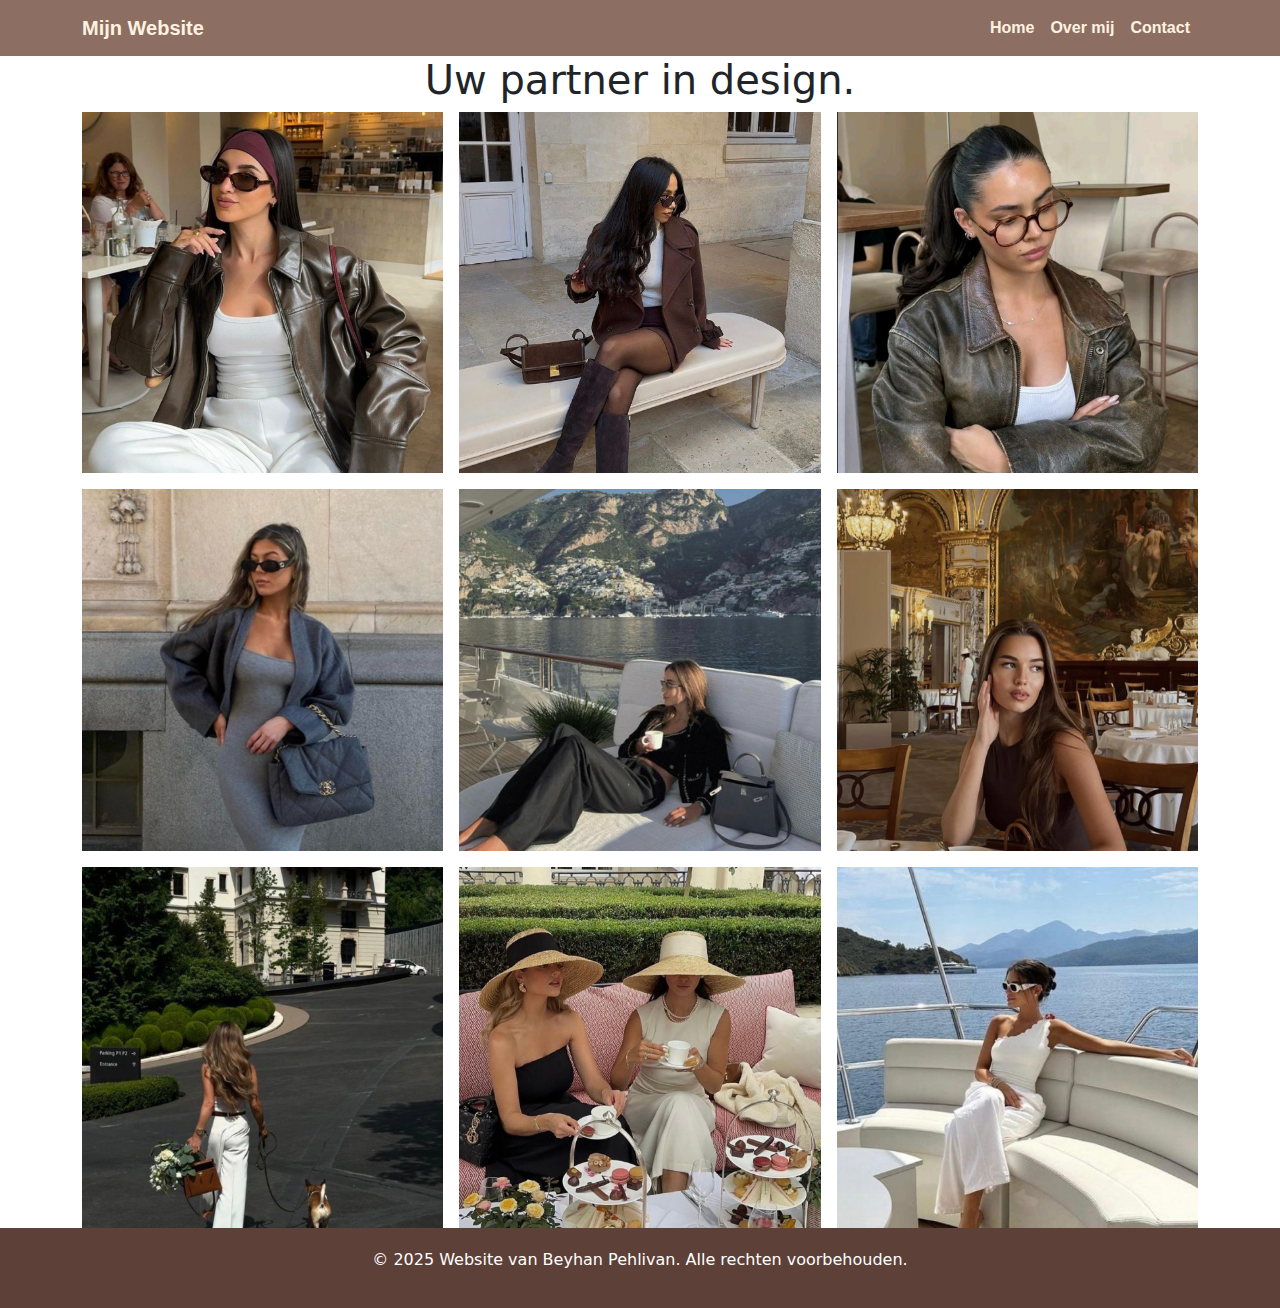
<file: index.html>
<!DOCTYPE html>
<html lang="nl">
<head>
    <meta charset="UTF-8">
    <meta name="viewport" content="width=device-width, initial-scale=1.0">
    <title>Index</title>
    <link rel="stylesheet" href="styles.css">
    <link href="https://cdn.jsdelivr.net/npm/bootstrap@5.3.0/dist/css/bootstrap.min.css" rel="stylesheet">
    <style>
        /* Beginstatus van de afbeeldingen */
        .fade-in {
            opacity: 1;
            transition: transform 0.3s ease-in-out; /* Transitie bij hover */
        }

        /* Hover effect voor de afbeeldingen */
        .fade-in:hover {
            transform: scale(1.2); /* Vergroot de afbeelding bij hover */
            cursor: pointer; /* Wijzig de cursor naar pointer voor interactie */
        }
        
        /* Zorg ervoor dat de afbeelding binnen de kolom blijft */
        .col img {
            width: 100%;
            height: auto;
            object-fit: cover; /* Zorg ervoor dat de afbeeldingen goed binnen de kolom passen */
        }
    </style>
</head>
<body>
    <header class="navbar navbar-expand-lg boheme-navbar">
        <div class="container">
            <a class="navbar-brand" href="#">Mijn Website</a>
            <button class="navbar-toggler" type="button" data-bs-toggle="collapse" data-bs-target="#navbarNav">
                <span class="navbar-toggler-icon"></span>
            </button>
            <div class="collapse navbar-collapse" id="navbarNav">
                <ul class="navbar-nav ms-auto">
                    <li class="nav-item"><a class="nav-link" href="index.html">Home</a></li>
                    <li class="nav-item"><a class="nav-link" href="overmij.html">Over mij</a></li>
                    <li class="nav-item"><a class="nav-link" href="contact.html">Contact</a></li>
                </ul>
            </div>
        </div>
    </header>
    
    <main class="container text-center content">
        <h1>Uw partner in design.</h1>
        <div class="row justify-content-center row-cols-1 row-cols-sm-2 row-cols-md-3 g-3">
            <div class="col"><img src="image1.jpg" class="img-fluid fade-in" alt="Afbeelding 1"></div>
            <div class="col"><img src="image2.jpg" class="img-fluid fade-in" alt="Afbeelding 2"></div>
            <div class="col"><img src="image3.jpg" class="img-fluid fade-in" alt="Afbeelding 3"></div>
            <div class="col"><img src="image4.jpg" class="img-fluid fade-in" alt="Afbeelding 4"></div>
            <div class="col"><img src="image5.jpg" class="img-fluid fade-in" alt="Afbeelding 5"></div>
            <div class="col"><img src="image6.jpg" class="img-fluid fade-in" alt="Afbeelding 6"></div>
            <div class="col"><img src="image7.jpg" class="img-fluid fade-in" alt="Afbeelding 7"></div>
            <div class="col"><img src="image8.jpg" class="img-fluid fade-in" alt="Afbeelding 8"></div>
            <div class="col"><img src="image9.jpg" class="img-fluid fade-in" alt="Afbeelding 9"></div>
        </div>
    </main>
    
    <footer class="footer">
        <div class="container text-center">
            <p>&copy; 2025 Website van Beyhan Pehlivan. Alle rechten voorbehouden.</p>
        </div>
    </footer>

    <script src="https://cdn.jsdelivr.net/npm/bootstrap@5.3.0/dist/js/bootstrap.bundle.min.js"></script>
</body>
</html>
</file>
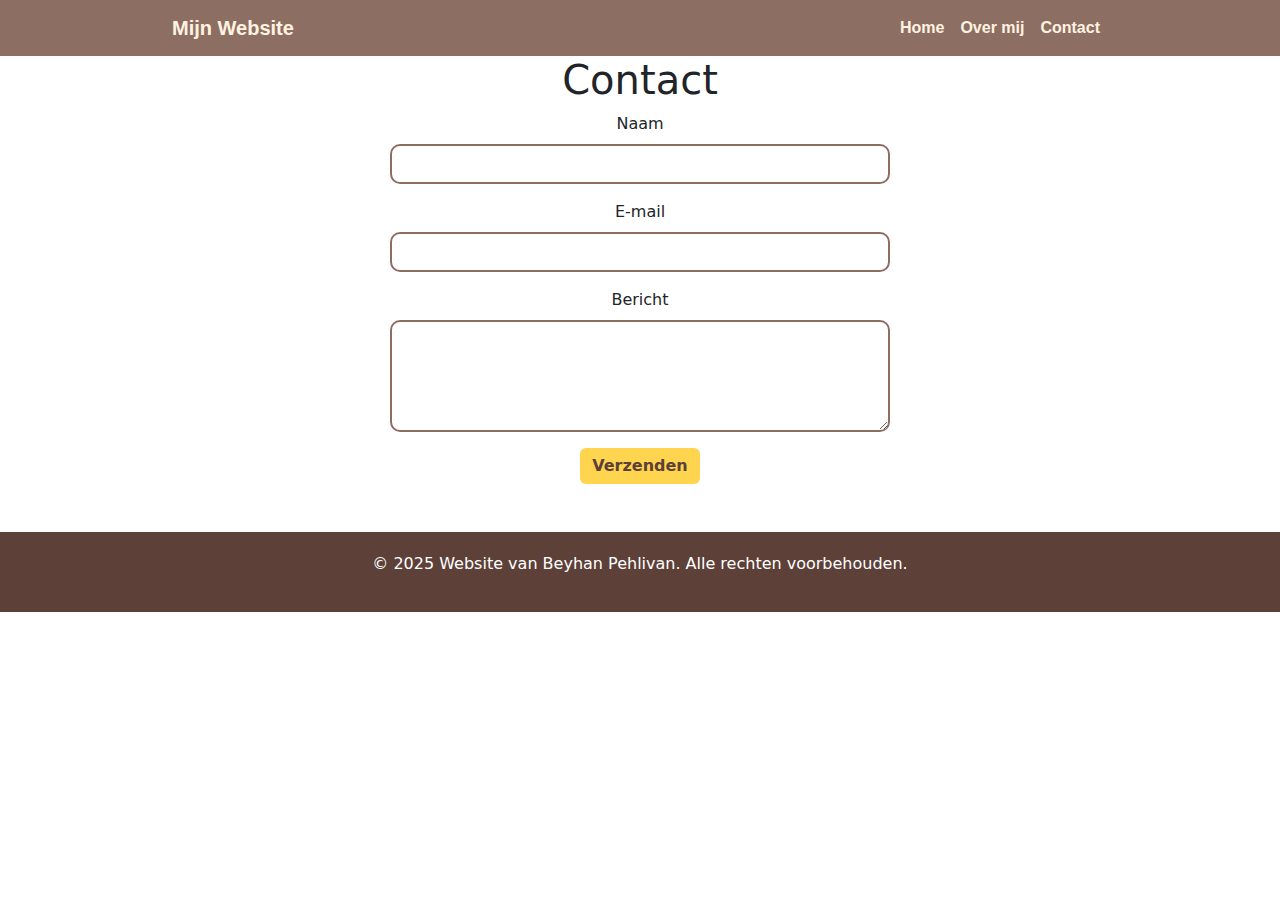
<file: contact.html>
<!DOCTYPE html>
<html lang="nl">
<head>
    <meta charset="UTF-8">
    <meta name="viewport" content="width=device-width, initial-scale=1.0">
    <title>Contact</title>
    <link href="https://cdn.jsdelivr.net/npm/bootstrap@5.3.0/dist/css/bootstrap.min.css" rel="stylesheet">
    <link rel="stylesheet" href="./styles.css">
    <script src="https://code.jquery.com/jquery-3.6.0.min.js"></script>
</head>
<body>
    <header class="navbar navbar-expand-lg boheme-navbar">
        <div class="container">
            <a class="navbar-brand" href="#">Mijn Website</a>
            <button class="navbar-toggler" type="button" data-bs-toggle="collapse" data-bs-target="#navbarNav">
                <span class="navbar-toggler-icon"></span>
            </button>
            <div class="collapse navbar-collapse" id="navbarNav">
                <ul class="navbar-nav ms-auto">
                    <li class="nav-item"><a class="nav-link" href="index.html">Home</a></li>
                    <li class="nav-item"><a class="nav-link" href="overmij.html">Over mij</a></li>
                    <li class="nav-item"><a class="nav-link" href="contact.html">Contact</a></li>
                </ul>
            </div>
        </div>
    </header>
    
    <main class="container content text-center">
        <h1>Contact</h1>
        <form id="contact-form" class="mx-auto" style="max-width: 500px;">
            <div class="mb-3">
                <label for="name" class="form-label">Naam</label>
                <input type="text" class="form-control text-center" id="name" required>
            </div>
            <div class="mb-3">
                <label for="email" class="form-label">E-mail</label>
                <input type="email" class="form-control text-center" id="email" required>
            </div>
            <div class="mb-3">
                <label for="message" class="form-label">Bericht</label>
                <textarea class="form-control text-center" id="message" rows="4" required></textarea>
            </div>
            <button type="submit" class="btn btn-primary">Verzenden</button>
            <div class="mb-5"></div> 
        </form>

        <!-- Bevestigingsbericht -->
        <div id="confirmation-message" style="display:none;" class="alert alert-success mt-3">
            Bedankt voor je bericht! We nemen zo snel mogelijk contact met je op.
        </div>
    </main>
    
    <footer class="footer">
        <div class="container text-center">
            <p>&copy; 2025 Website van Beyhan Pehlivan. Alle rechten voorbehouden.</p>
        </div>
    </footer>

    <script src="https://cdn.jsdelivr.net/npm/bootstrap@5.3.0/dist/js/bootstrap.bundle.min.js"></script>

    <script>
        $(document).ready(function() {
            // Wanneer het formulier wordt verzonden
            $('#contact-form').submit(function(e) {
                e.preventDefault();  // Voorkom dat het formulier wordt verstuurd

                // Validatie van velden
                var name = $('#name').val().trim();
                var email = $('#email').val().trim();
                var message = $('#message').val().trim();

                if(name === "" || email === "" || message === "") {
                    alert("Alle velden moeten ingevuld zijn!");
                    return false;
                }

                // Toon bevestigingsbericht en reset formulier
                $('#confirmation-message').fadeIn();
                $('#contact-form')[0].reset(); // Reset het formulier
            });
        });
    </script>
</body>
</html>
</file>
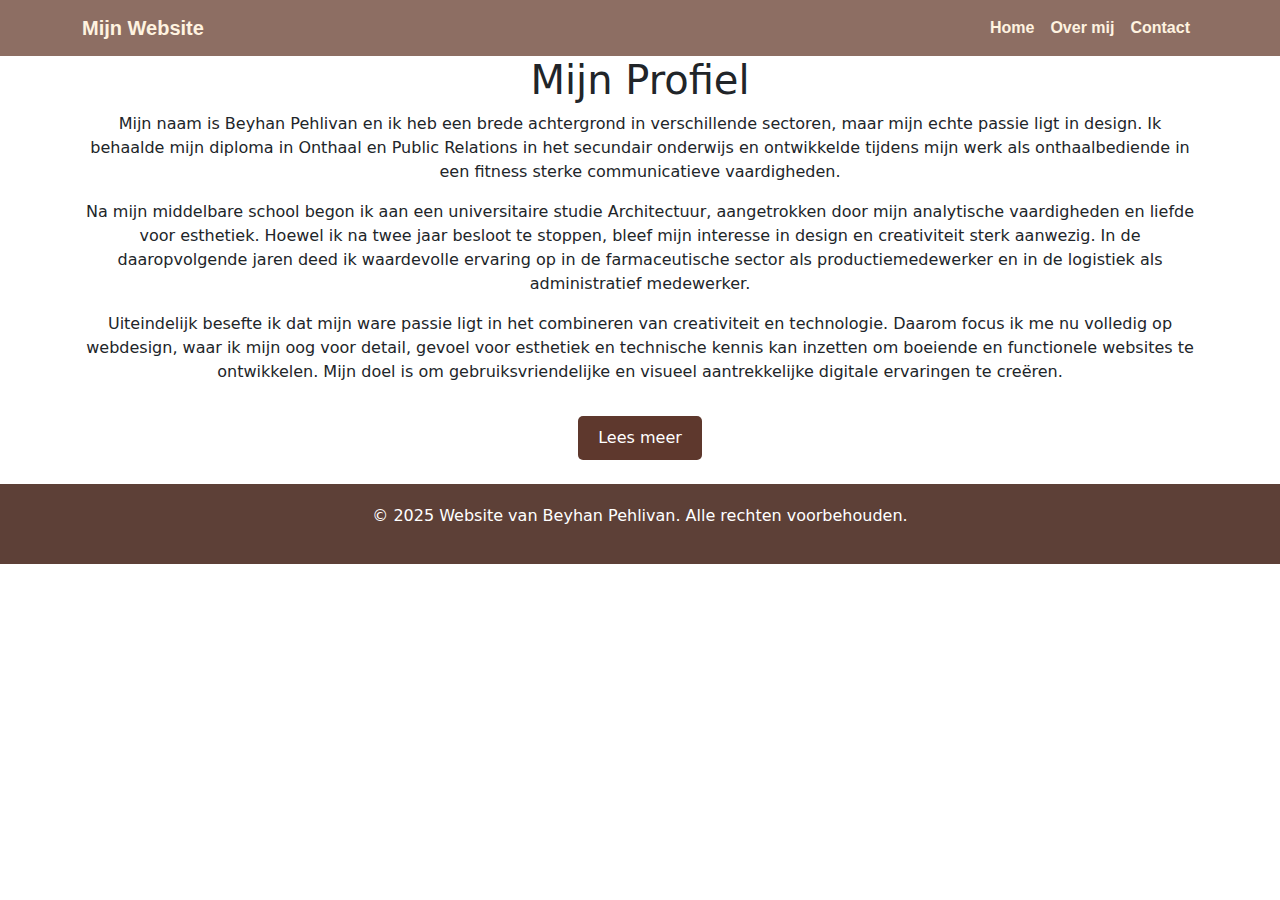
<file: overmij.html>
<!DOCTYPE html>
<html lang="nl">
<head>
    <meta charset="UTF-8">
    <meta name="viewport" content="width=device-width, initial-scale=1.0">
    <title>Over Mij</title>
    <link rel="stylesheet" href="styles.css">
    <link href="https://cdn.jsdelivr.net/npm/bootstrap@5.3.0/dist/css/bootstrap.min.css" rel="stylesheet">
    <script src="https://code.jquery.com/jquery-3.6.0.min.js"></script>
    <style>
        /* Aangepaste knopstijl */
        #read-more-btn {
            background-color:  #5e382d; /* Aangepaste kleur (bijv. coral) */
            color: white; /* Tekstkleur wit */
            border: none; /* Geen rand */
            padding: 10px 20px; /* Opvulling van de knop */
            font-size: 16px; /* Lettergrootte */
            border-radius: 5px; /* Afronden van de hoeken */
            cursor: pointer; /* Verander cursor naar pointer */
            transition: background-color 0.3s ease; /* Vloeibare overgang voor achtergrondkleur */
        }

        /* Hover effect voor de knop */
        #read-more-btn:hover {
            background-color: #5e382d; /* Donkerdere kleur bij hover */
        }
    </style>
</head>
<body>
    <header class="navbar navbar-expand-lg boheme-navbar">
        <div class="container">
            <a class="navbar-brand" href="#">Mijn Website</a>
            <button class="navbar-toggler" type="button" data-bs-toggle="collapse" data-bs-target="#navbarNav">
                <span class="navbar-toggler-icon"></span>
            </button>
            <div class="collapse navbar-collapse" id="navbarNav">
                <ul class="navbar-nav ms-auto">
                    <li class="nav-item"><a class="nav-link" href="index.html">Home</a></li>
                    <li class="nav-item"><a class="nav-link" href="overmij.html">Over mij</a></li>
                    <li class="nav-item"><a class="nav-link" href="contact.html">Contact</a></li>
                </ul>
            </div>
        </div>
    </header>
    
    <main class="container text-center content">
        <h1>Mijn Profiel</h1>
        <div class="d-flex flex-column align-items-center">
            <p class="text-center">Mijn naam is Beyhan Pehlivan en ik heb een brede achtergrond in verschillende sectoren, maar mijn echte passie ligt in design. Ik behaalde mijn diploma in Onthaal en Public Relations in het secundair onderwijs en ontwikkelde tijdens mijn werk als onthaalbediende in een fitness sterke communicatieve vaardigheden.</p>
            <p class="text-center">Na mijn middelbare school begon ik aan een universitaire studie Architectuur, aangetrokken door mijn analytische vaardigheden en liefde voor esthetiek. Hoewel ik na twee jaar besloot te stoppen, bleef mijn interesse in design en creativiteit sterk aanwezig. In de daaropvolgende jaren deed ik waardevolle ervaring op in de farmaceutische sector als productiemedewerker en in de logistiek als administratief medewerker.</p>
            <p class="text-center">Uiteindelijk besefte ik dat mijn ware passie ligt in het combineren van creativiteit en technologie. Daarom focus ik me nu volledig op webdesign, waar ik mijn oog voor detail, gevoel voor esthetiek en technische kennis kan inzetten om boeiende en functionele websites te ontwikkelen. Mijn doel is om gebruiksvriendelijke en visueel aantrekkelijke digitale ervaringen te creëren.</p>
            
            <!-- Verborgen tekst die pas zichtbaar wordt bij klikken op de knop -->
            <div id="extra-text" style="display: none;">
                <p class="text-center">Naast mijn professionele ervaring ben ik ook gepassioneerd door nieuwe technologieën, altijd op zoek naar manieren om mijn vaardigheden te verbeteren en te groeien als ontwerper. In mijn vrije tijd experimenteren ik graag met nieuwe ontwerpsoftware en blijf ik op de hoogte van de laatste trends in webdesign en technologie.</p>
            </div>
            
            <!-- Lees meer knop -->
            <button id="read-more-btn" class="btn mt-3">Lees meer</button>
        </div>
    </main>    
    <br>
    <footer class="footer">
        <div class="container text-center">
            <p>&copy; 2025 Website van Beyhan Pehlivan. Alle rechten voorbehouden.</p>
        </div>
    </footer>

    <script src="https://cdn.jsdelivr.net/npm/bootstrap@5.3.0/dist/js/bootstrap.bundle.min.js"></script>
    <script>
        $(document).ready(function(){
            // Als de knop wordt geklikt, toggle de zichtbaarheid van de extra tekst
            $("#read-more-btn").click(function(){
                $("#extra-text").toggle(); // Toon of verberg de extra tekst
                // Verander de tekst van de knop op basis van de zichtbaarheid
                if ($("#extra-text").is(":visible")) {
                    $("#read-more-btn").text("Lees minder");
                } else {
                    $("#read-more-btn").text("Lees meer");
                }
            });
        });
    </script>
</body>
</html>
</file>
<file: styles.css>
/* Bohemian kleurenpalet */
.boheme-navbar {
    background-color: #8D6E63; /* Warme bruintint */
}

.boheme-navbar .navbar-brand, 
.boheme-navbar .nav-link {
    color: #FFF3E0 !important; /* Zachte crème kleur */
    font-family: 'Poppins', sans-serif;
    font-weight: bold;
}

.boheme-navbar .nav-link:hover {
    color: #FFD54F !important; /* Gouden accentkleur */
}

/* Navbar & Buttons */
.navbar {
    background-color: #8D6E63; /* Overschrijft Bootstrap */
}

.btn-primary {
    background-color: #FFD54F;
    border: none;
    color: #5D4037;
    font-weight: bold;
}

.btn-primary:hover {
    background-color: #FFB300;
}

/* Aanpassen container voor kleinere schermen */
.container {
    max-width: 960px;
}

/* Footer stijlen */
.footer {
    background-color: #5D4037; /* Donkerbruin */
    color: white;
    padding: 20px 0;
}

/* Contactformulier stijlen */
form .form-control {
    border-radius: 10px;
    border: 2px solid #8D6E63;
}
</file>
